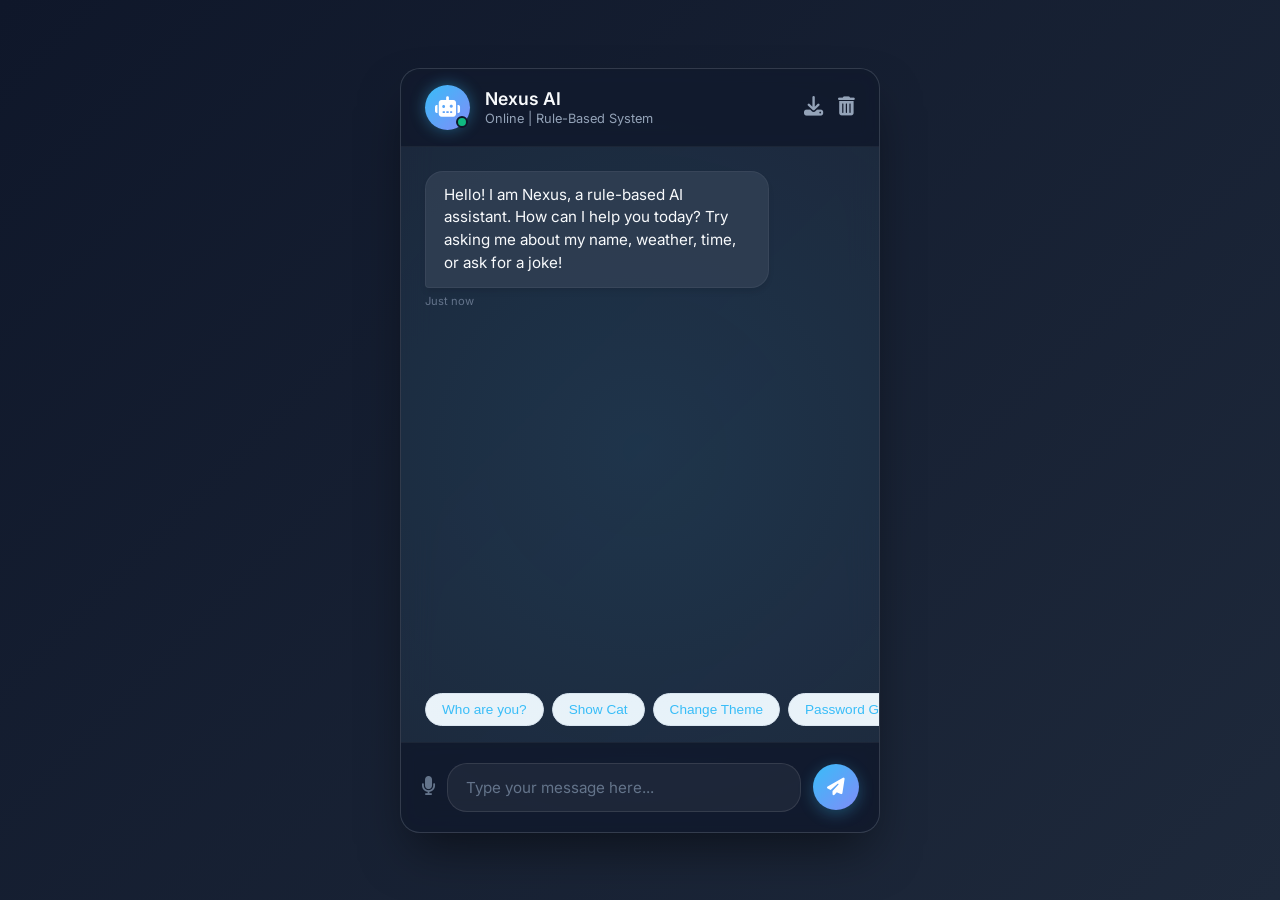
<file: Task-1/index.html>
<!DOCTYPE html>
<html lang="en">
<head>
    <meta charset="UTF-8">
    <meta name="viewport" content="width=device-width, initial-scale=1.0">
    <title>AI Rule-Based Chatbot</title>
    <link rel="stylesheet" href="style.css">
    <!-- Google Fonts: Inter -->
    <link rel="preconnect" href="https://fonts.googleapis.com">
    <link rel="preconnect" href="https://fonts.gstatic.com" crossorigin>
    <link href="https://fonts.googleapis.com/css2?family=Inter:wght@300;400;500;600;700&display=swap" rel="stylesheet">
    <!-- Font Awesome for Icons -->
    <link rel="stylesheet" href="https://cdnjs.cloudflare.com/ajax/libs/font-awesome/6.4.0/css/all.min.css">
</head>
<body>
    <div class="chat-container">
        <!-- Header -->
        <header class="chat-header">
            <div class="bot-profile">
                <div class="bot-avatar">
                    <i class="fa-solid fa-robot"></i>
                    <div class="status-indicator"></div>
                </div>
                <div class="bot-info">
                    <h1>Nexus AI</h1>
                    <p>Online | Rule-Based System</p>
                </div>
            </div>
            <div class="header-actions">
                <button id="exportBtn" class="menu-btn" title="Download Chat Log">
                    <i class="fa-solid fa-download"></i>
                </button>
                <button id="clearBtn" class="menu-btn" title="Clear Chat">
                    <i class="fa-solid fa-trash-can"></i>
                </button>
            </div>
        </header>

        <!-- Chat History Area -->
        <main class="chat-box" id="chat-box">
            <!-- Messages will be injected here dynamically -->
            <div class="message bot-message intro-animation">
                <div class="message-content">
                    <p>Hello! I am Nexus, a rule-based AI assistant. How can I help you today? Try asking me about my name, weather, time, or ask for a joke!</p>
                </div>
                <span class="timestamp">Just now</span>
            </div>
        </main>

        <!-- Typing Indicator Area -->
        <div class="typing-indicator-container" id="typingIndicator">
            <div class="typing-indicator">
                <span></span>
                <span></span>
                <span></span>
            </div>
            <p>Nexus is typing...</p>
        </div>

        <!-- Action Chips (Quick Replies) -->
        <div class="action-chips" id="action-chips">
            <button class="chip" data-text="Who are you?">Who are you?</button>
            <button class="chip" data-text="Show me a cat">Show Cat</button>
            <button class="chip" data-text="Change theme to purple">Change Theme</button>
            <button class="chip" data-text="Generate password">Password Gen</button>
        </div>

        <!-- Input Area -->
        <footer class="chat-input-area">
            <button id="micBtn" class="mic-btn" title="Voice Input">
                <i class="fa-solid fa-microphone"></i>
            </button>
            <input type="text" id="userInput" placeholder="Type your message here..." autocomplete="off">
            <button id="sendBtn" class="send-btn" title="Send Message">
                <i class="fa-solid fa-paper-plane"></i>
            </button>
        </footer>
    </div>

    <script src="script.js"></script>
</body>
</html>
</file>
<file: Task-1/style.css>
:root {
    --primary-color: #38bdf8;
}

/* Global Resets */
*, *::before, *::after {
    box-sizing: border-box;
    margin: 0;
    padding: 0;
}

body {
    font-family: 'Inter', sans-serif;
    color: #e2e8f0;
    background: linear-gradient(135deg, #0f172a 0%, #1e293b 100%);
    min-height: 100vh;
    display: flex;
    justify-content: center;
    align-items: center;
    overflow: hidden;
}

/* Chat Container Aesthetics (Glassmorphism) */
.chat-container {
    width: 90%;
    max-width: 480px;
    height: 85vh;
    border-radius: 20px;
    background: rgba(30, 41, 59, 0.7);
    -webkit-backdrop-filter: blur(16px);
    backdrop-filter: blur(16px);
    border: 1px solid rgba(255, 255, 255, 0.1);
    box-shadow: 0 25px 50px -12px rgba(0, 0, 0, 0.5);
    display: flex;
    flex-direction: column;
    position: relative;
    overflow: hidden;
}

/* Optional Ambient Glow Behind Container */
.chat-container::before {
    content: '';
    position: absolute;
    top: -50%;
    left: -50%;
    width: 200%;
    height: 200%;
    background: radial-gradient(circle, rgba(56, 189, 248, 0.1) 0%, transparent 60%);
    pointer-events: none;
    z-index: 0;
}

/* Header Section */
.chat-header {
    background: rgba(15, 23, 42, 0.8);
    -webkit-backdrop-filter: blur(8px);
    backdrop-filter: blur(8px);
    padding: 16px 24px;
    display: flex;
    justify-content: space-between;
    align-items: center;
    border-bottom: 1px solid rgba(255, 255, 255, 0.05);
    z-index: 1;
}

.bot-profile {
    display: flex;
    align-items: center;
    gap: 15px;
}

.bot-avatar {
    position: relative;
    width: 45px;
    height: 45px;
    background: linear-gradient(135deg, #38bdf8, #818cf8);
    border-radius: 50%;
    display: flex;
    justify-content: center;
    align-items: center;
    font-size: 20px;
    color: #ffffff;
    box-shadow: 0 0 15px rgba(56, 189, 248, 0.4);
}

.status-indicator {
    position: absolute;
    bottom: 2px;
    right: 2px;
    width: 12px;
    height: 12px;
    background-color: #10b981;
    border-radius: 50%;
    border: 2px solid #0f172a;
}

.bot-info h1 {
    font-size: 1.1rem;
    font-weight: 600;
    margin-bottom: 2px;
    color: #f8fafc;
}

.bot-info p {
    font-size: 0.8rem;
    color: #94a3b8;
    font-weight: 400;
}

.header-actions {
    display: flex;
    gap: 15px;
}

.menu-btn {
    background: transparent;
    border: none;
    color: #94a3b8;
    font-size: 1.2rem;
    cursor: pointer;
    transition: color 0.3s ease;
}

.menu-btn:hover {
    color: #38bdf8;
}

/* Main Chat Area */
.chat-box {
    flex-grow: 1;
    padding: 24px;
    overflow-y: auto;
    display: flex;
    flex-direction: column;
    gap: 15px;
    z-index: 1;
    scroll-behavior: smooth;
}

/* Custom Scrollbar */
.chat-box::-webkit-scrollbar {
    width: 6px;
}
.chat-box::-webkit-scrollbar-track {
    background: transparent;
}
.chat-box::-webkit-scrollbar-thumb {
    background: rgba(148, 163, 184, 0.3);
    border-radius: 10px;
}
.chat-box::-webkit-scrollbar-thumb:hover {
    background: rgba(148, 163, 184, 0.5);
}

/* Messages shared styling */
.message {
    max-width: 80%;
    display: flex;
    flex-direction: column;
    opacity: 0;
    animation: fadeInSlideUp 0.4s ease forwards;
}

@keyframes fadeInSlideUp {
    from {
        opacity: 0;
        transform: translateY(15px);
    }
    to {
        opacity: 1;
        transform: translateY(0);
    }
}

.message-content {
    padding: 12px 18px;
    border-radius: 18px;
    font-size: 0.95rem;
    line-height: 1.5;
    word-wrap: break-word;
    position: relative;
    box-shadow: 0 4px 6px -1px rgba(0, 0, 0, 0.1);
}

/* Bot Message */
.bot-message {
    align-self: flex-start;
}

.bot-message .message-content {
    background: rgba(51, 65, 85, 0.8);
    color: #f8fafc;
    border-bottom-left-radius: 4px;
    border: 1px solid rgba(255, 255, 255, 0.05);
}

/* User Message */
.user-message {
    align-self: flex-end;
}

.user-message .message-content {
    background: linear-gradient(135deg, #38bdf8, #818cf8);
    color: #ffffff;
    border-bottom-right-radius: 4px;
}

/* Timestamps */
.timestamp {
    font-size: 0.7rem;
    color: #64748b;
    margin-top: 6px;
    align-self: flex-end;
}

.bot-message .timestamp {
    align-self: flex-start;
}

/* Typing Indicator Section */
.typing-indicator-container {
    padding: 10px 24px;
    display: flex;
    align-items: center;
    gap: 10px;
    opacity: 0;
    pointer-events: none;
    transition: opacity 0.3s ease;
    z-index: 1;
}

.typing-indicator-container.active {
    opacity: 1;
}

.typing-indicator-container p {
    font-size: 0.8rem;
    color: #94a3b8;
}

.typing-indicator {
    padding: 12px 16px;
    background: rgba(51, 65, 85, 0.8);
    border-radius: 18px;
    border-bottom-left-radius: 4px;
    display: flex;
    gap: 4px;
}

.typing-indicator span {
    width: 6px;
    height: 6px;
    background-color: #94a3b8;
    border-radius: 50%;
    animation: typing 1.4s infinite ease-in-out both;
}

.typing-indicator span:nth-child(1) { animation-delay: -0.32s; }
.typing-indicator span:nth-child(2) { animation-delay: -0.16s; }
.typing-indicator span:nth-child(3) {
    animation-delay: 0.4s;
}

@keyframes bounce {
    0%, 100% { transform: translateY(0); }
    50% { transform: translateY(-5px); }
}

/* Action Chips */
.action-chips {
    display: flex;
    gap: 8px;
    padding: 0 1.5rem 1rem 1.5rem;
    overflow-x: auto;
    -ms-overflow-style: none; 
    scrollbar-width: none; 
}

.action-chips::-webkit-scrollbar {
    display: none;
}

.chip {
    background: #f1f5f9;
    border: 1px solid #e2e8f0;
    color: var(--primary-color);
    padding: 8px 16px;
    border-radius: 999px;
    font-size: 0.85rem;
    font-weight: 500;
    cursor: pointer;
    white-space: nowrap;
    transition: all 0.2s ease;
    display: inline-flex;
    align-items: center;
    justify-content: center;
    line-height: normal;
}

.chip:hover {
    background: var(--primary-color);
    color: #fff;
    transform: translateY(-2px);
    box-shadow: 0 4px 6px rgba(37, 99, 235, 0.2);
}

/* Chat Input Area */
.chat-input-area {
    padding: 20px;
    background: rgba(15, 23, 42, 0.8);
    -webkit-backdrop-filter: blur(8px);
    backdrop-filter: blur(8px);
    display: flex;
    align-items: center;
    gap: 12px;
    border-top: 1px solid rgba(255, 255, 255, 0.05);
    z-index: 1;
}

.mic-btn {
    background: transparent;
    color: #64748b;
    border: none;
    font-size: 1.2rem;
    cursor: pointer;
    transition: color 0.3s ease, transform 0.2s ease;
    display: flex;
    justify-content: center;
    align-items: center;
}

.mic-btn:hover {
    color: #38bdf8;
    transform: scale(1.1);
}

.mic-btn.listening {
    color: #ef4444;
    animation: pulseMic 1.5s infinite;
}

@keyframes pulseMic {
    0% { transform: scale(1); }
    50% { transform: scale(1.2); }
    100% { transform: scale(1); }
}

#userInput {
    flex-grow: 1;
    background: rgba(255, 255, 255, 0.05);
    border: 1px solid rgba(255, 255, 255, 0.1);
    padding: 14px 18px;
    border-radius: 20px;
    color: #f8fafc;
    font-size: 0.95rem;
    font-family: inherit;
    transition: all 0.3s ease;
}

#userInput:focus {
    outline: none;
    border-color: #38bdf8;
    background: rgba(255, 255, 255, 0.08);
    box-shadow: 0 0 0 3px rgba(56, 189, 248, 0.15);
}

#userInput::placeholder {
    color: #64748b;
}

.send-btn {
    background: linear-gradient(135deg, #38bdf8, #818cf8);
    color: white;
    border: none;
    width: 46px;
    height: 46px;
    border-radius: 50%;
    display: flex;
    justify-content: center;
    align-items: center;
    font-size: 1.1rem;
    cursor: pointer;
    transition: transform 0.2s ease, box-shadow 0.2s ease;
    box-shadow: 0 4px 15px rgba(56, 189, 248, 0.3);
}

.send-btn:hover {
    transform: translateY(-2px);
    box-shadow: 0 6px 20px rgba(56, 189, 248, 0.5);
}

.send-btn:active {
    transform: translateY(0);
}

/* Responsive considerations */
@media (max-width: 500px) {
    .chat-container {
        width: 100%;
        height: 100vh;
        border-radius: 0;
        border: none;
    }
}

/* ======================================================== */
/* EASTER EGGS AND SPECIAL MODES */
/* ======================================================== */

/* Matrix / Hacker Mode */
body.matrix-mode {
    background: #000;
    color: #0f0;
}
body.matrix-mode .chat-container {
    background: rgba(0, 20, 0, 0.9);
    border: 1px solid #0f0;
    box-shadow: 0 0 30px rgba(0, 255, 0, 0.4);
}
body.matrix-mode .chat-header {
    background: #001100;
    border-bottom: 1px solid #0f0;
}
body.matrix-mode .bot-message .message-content, 
body.matrix-mode .user-message .message-content,
body.matrix-mode .typing-indicator,
body.matrix-mode .chat-input-area,
body.matrix-mode #userInput,
body.matrix-mode .chip {
    background: #051005;
    color: #0f0;
    border: 1px solid #0f0;
    font-family: 'Courier New', Courier, monospace;
}
body.matrix-mode .send-btn, body.matrix-mode .bot-avatar {
    background: #003300;
    color: #0f0;
    border: 1px solid #0f0;
    box-shadow: 0 0 10px #0f0;
}

/* Barrel Roll Animation */
@keyframes barrelRoll {
    from { transform: rotate(0deg); }
    to { transform: rotate(360deg); }
}
body.barrel-roll {
    animation: barrelRoll 2s ease-in-out;
}
</file>
